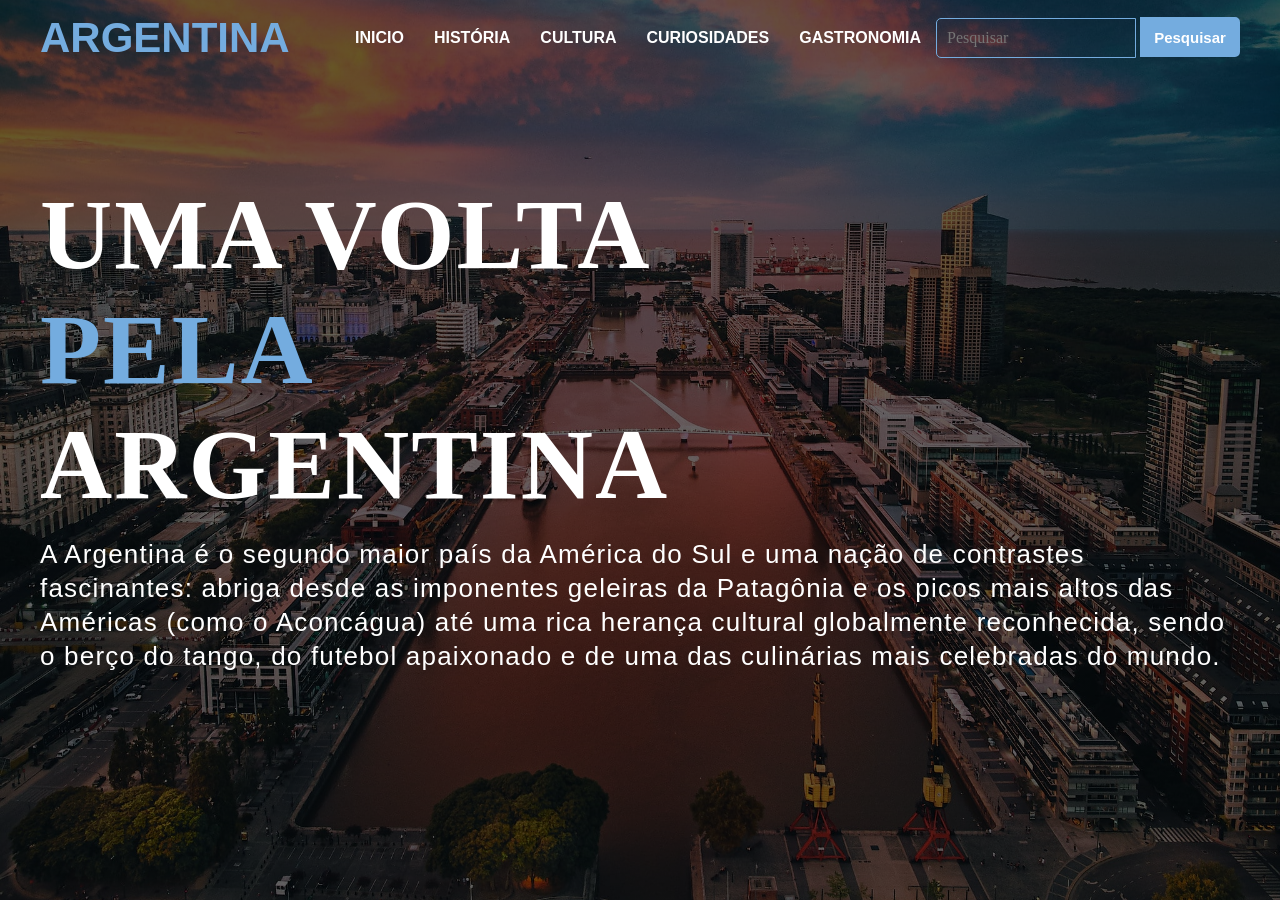
<file: index.html>
<!DOCTYPE html>
<html lang="pt-br">
<head>
    <meta charset="UTF-8">
    <meta name="viewport" content="width=device-width, initial-scale=1.0">
    <title>Argentina - Home</title>
    <link rel="stylesheet" href="estilo.css">
</head>
<body> 
    
    <div class="main">
       
        <header class="navbar">
            <div class="icon">
                <h2 class="logo">ARGENTINA</h2>
            </div>

            <nav class="menu">
                <ul>
                        <li><a href="index.html">INICIO</a></li>
                        <li><a href="historia.html">HISTÓRIA</a></li>
                        <li><a href="cultura.html">CULTURA</a></li>
                        <li><a href="curiosidade.html">CURIOSIDADES</a></li>
                        <li><a href="gastronomia.html">GASTRONOMIA</a></li>
                </ul>
            </nav>

           
            <div class="search">
                <input class="pesquisa1" type="pesquisa" name="" placeholder="Pesquisar">
                    <a href="#"><button class="btn">Pesquisar</button></a>
            </div>
        </header>

        
        <main class="content">
            <h1>UMA VOLTA <br><span>PELA</span> <br>ARGENTINA</h1>
            <p class="par">
             A Argentina é o segundo maior país da América do Sul e uma nação de contrastes fascinantes: abriga desde as imponentes geleiras da Patagônia e os picos mais altos das Américas (como o Aconcágua) até uma rica herança cultural globalmente reconhecida, sendo o berço do tango, do futebol apaixonado e de uma das culinárias mais celebradas do mundo.
               </p>
        </main>
        
    </div>
</body>
</html>
</file>
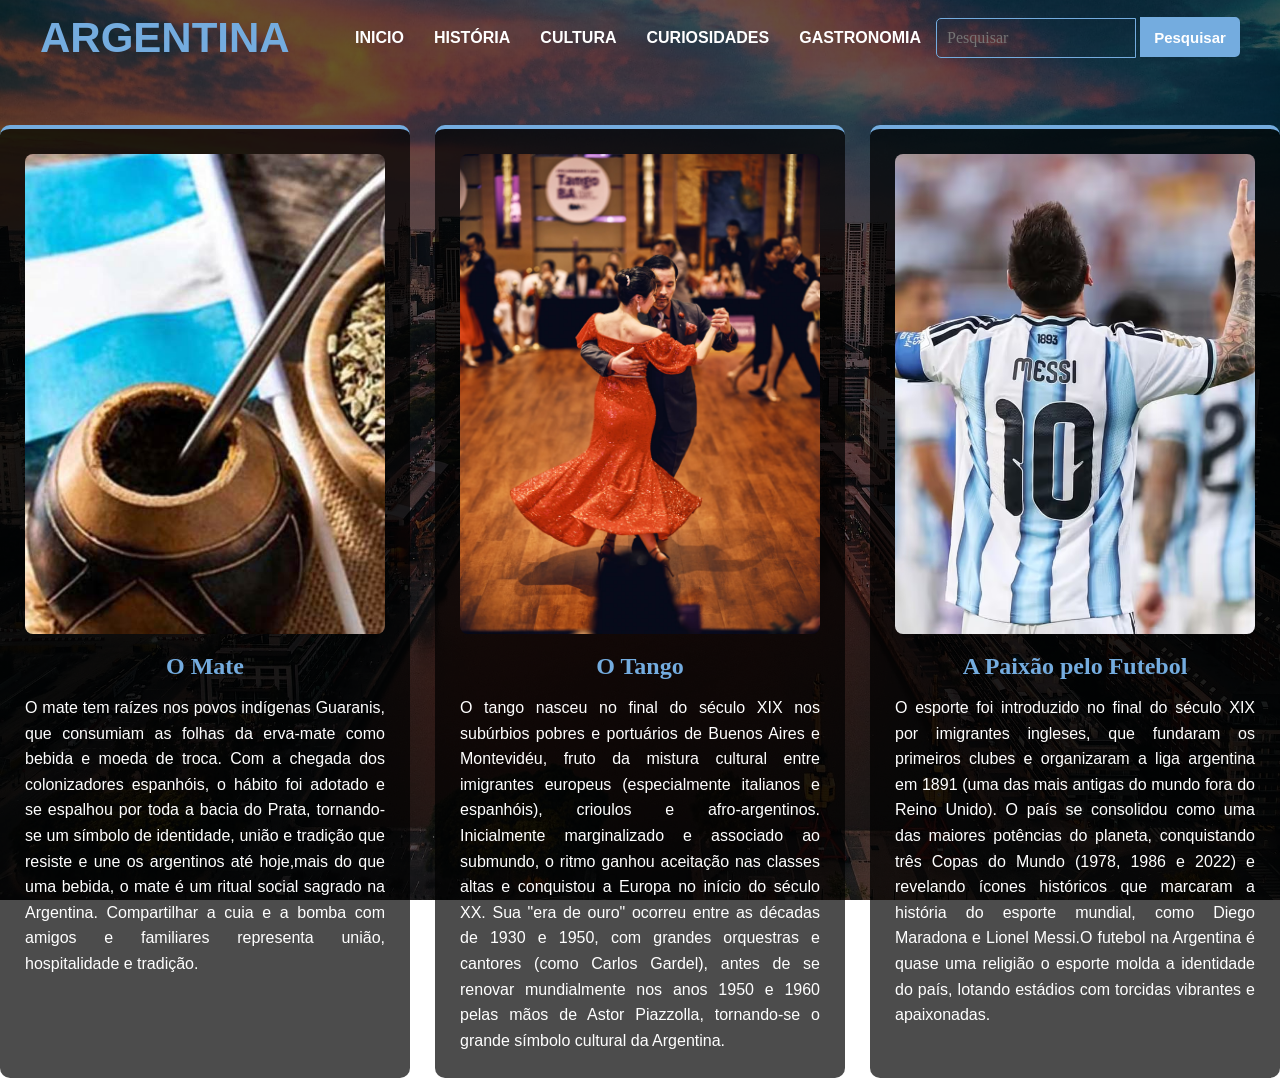
<file: cultura.html>
<!DOCTYPE html>
<html lang="pt-br">
<head>
    <meta charset="UTF-8">
    <title>Argentina - Cultura</title>
    <link rel="stylesheet" href="estilo.css">
</head>
<body> 
    <div class="main">
        <header>
            <div class="navbar">
                <div class="icon">
                    <h2 class="logo">ARGENTINA</h2>
                </div>

                <div class="menu">
                    <ul>
                        <li><a href="index.html">INICIO</a></li>
                        <li><a href="historia.html">HISTÓRIA</a></li>
                        <li><a href="cultura.html">CULTURA</a></li>
                        <li><a href="curiosidade.html">CURIOSIDADES</a></li>
                        <li><a href="gastronomia.html">GASTRONOMIA</a></li>
                    </ul>
                </div>

                <div class="search">
                    <input class="pesquisa1" type="pesquisa" name="" placeholder="Pesquisar">
                    <a href="#"><button class="btn">Pesquisar</button></a>
                </div>
            </div>
        </header>
    
        <!-- Seção de colunas com elementos da cultura argentina -->
        <div class="history-columns">
            
            <!-- Coluna 1: O Mate -->
            <div class="col">
                <img src="mate.jpg" alt="Cuia de Mate argentino" class="col-img">
                <h3>O Mate</h3>
                <p>O mate tem raízes nos povos indígenas Guaranis, que consumiam as folhas da erva-mate como bebida e moeda de troca.

Com a chegada dos colonizadores espanhóis, o hábito foi adotado e se espalhou por toda a bacia do Prata, tornando-se um símbolo de identidade, união e tradição que resiste e une os argentinos até hoje,mais do que uma bebida, o mate é um ritual social sagrado na Argentina. Compartilhar a cuia e a bomba com amigos e familiares representa união, hospitalidade e tradição.</p>
            </div>
            
            <!-- Coluna 2: O Tango (Já estava preenchido) -->
            <div class="col">
                <img src="danca-tango.jpg" alt="Casal dançando Tango" class="col-img">
                <h3>O Tango</h3>
                <p>O tango nasceu no final do século XIX nos subúrbios pobres e portuários de Buenos Aires e Montevidéu, fruto da mistura cultural entre imigrantes europeus (especialmente italianos e espanhóis), crioulos e afro-argentinos. Inicialmente marginalizado e associado ao submundo, o ritmo ganhou aceitação nas classes altas e conquistou a Europa no início do século XX. Sua "era de ouro" ocorreu entre as décadas de 1930 e 1950, com grandes orquestras e cantores (como Carlos Gardel), antes de se renovar mundialmente nos anos 1950 e 1960 pelas mãos de Astor Piazzolla, tornando-se o grande símbolo cultural da Argentina.</p>
            </div>
            
            <!-- Coluna 3: O Futebol -->
            <div class="col">
                <img src="paixao.avif" alt="Paixão pelo Futebol na Argentina" class="col-img">
                <h3>A Paixão pelo Futebol</h3>
                <p>O esporte foi introduzido no final do século XIX por imigrantes ingleses, que fundaram os primeiros clubes e organizaram a liga argentina em 1891 (uma das mais antigas do mundo fora do Reino Unido). O país se consolidou como uma das maiores potências do planeta, conquistando três Copas do Mundo (1978, 1986 e 2022) e revelando ícones históricos que marcaram a história do esporte mundial, como Diego Maradona e Lionel Messi.O futebol na Argentina é quase uma religião o esporte molda a identidade do país, lotando estádios com torcidas vibrantes e apaixonadas.</p>
            </div>

        </div>
    </div>
</body>
</html>
</file>
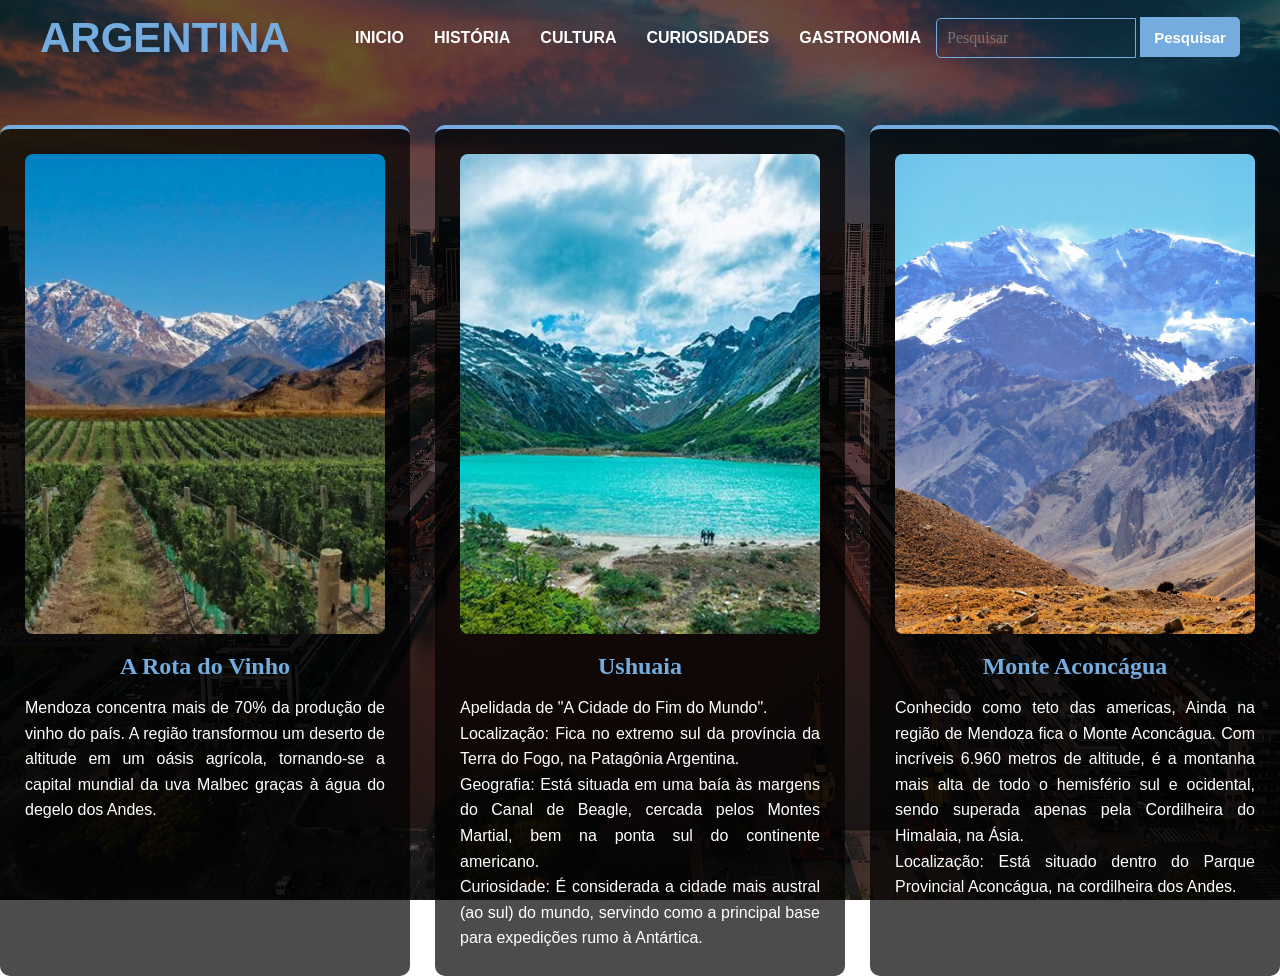
<file: curiosidade.html>
<!DOCTYPE html>
<html lang="pt-br">
<head>
    <meta charset="UTF-8">
    <title>Argentina - Curiosidades</title>
    <link rel="stylesheet" href="estilo.css">
</head>
<body> 
    <div class="main">
        <header>
            <div class="navbar">
                <div class="icon">
                    <h2 class="logo">ARGENTINA</h2>
                </div>

                <div class="menu">
                    <ul>
                        <li><a href="index.html">INICIO</a></li>
                        <li><a href="historia.html">HISTÓRIA</a></li>
                        <li><a href="cultura.html">CULTURA</a></li>
                        <li><a href="curiosidade.html">CURIOSIDADES</a></li>
                        <li><a href="gastronomia.html">GASTRONOMIA</a></li>
                    </ul>
                </div>

                <div class="search">
                    <input class="pesquisa1" type="pesquisa" name="" placeholder="Pesquisar">
                    <a href="#"><button class="btn">Pesquisar</button></a>
                </div>
            </div>
        </header>
    
        <div class="history-columns">
            <div class="col">
                <img src="vinho.webp" alt="Vinhedos em Mendoza" class="col-img">
                <h3> A Rota do Vinho</h3>
                <p>Mendoza concentra mais de 70% da produção de vinho do país. A região transformou um deserto de altitude em um oásis agrícola, tornando-se a capital mundial da uva Malbec graças à água do degelo dos Andes.</p>
            </div>
            
            <div class="col">
                <img src="fimdomundo.jpg" alt="Ushuaia com neve" class="col-img">
                <h3>  Ushuaia </h3>
                <p> Apelidada de "A Cidade do Fim do Mundo". </p>
                <p>Localização: Fica no extremo sul da província da Terra do Fogo, na Patagônia Argentina.</p>
                <p>Geografia: Está situada em uma baía às margens do Canal de Beagle, cercada pelos Montes Martial, bem na ponta sul do continente americano.</p>
                <P>Curiosidade: É considerada a cidade mais austral (ao sul) do mundo, servindo como a principal base para expedições rumo à Antártica.</P>
            </div>
            
            <div class="col">
                <img src="cerro-aconcagua.jpg" alt="Monte Aconcágua" class="col-img">
                <h3> Monte Aconcágua</h3>
                <p> Conhecido como teto das americas, Ainda na região de Mendoza fica o Monte Aconcágua. Com incríveis 6.960 metros de altitude, é a montanha mais alta de todo o hemisfério sul e ocidental, sendo superada apenas pela Cordilheira do Himalaia, na Ásia.</p>
                <p> Localização: Está situado dentro do Parque Provincial Aconcágua, na cordilheira dos Andes.</p>
            </div>
        </div>
    </div>
</body>
</html>
</file>
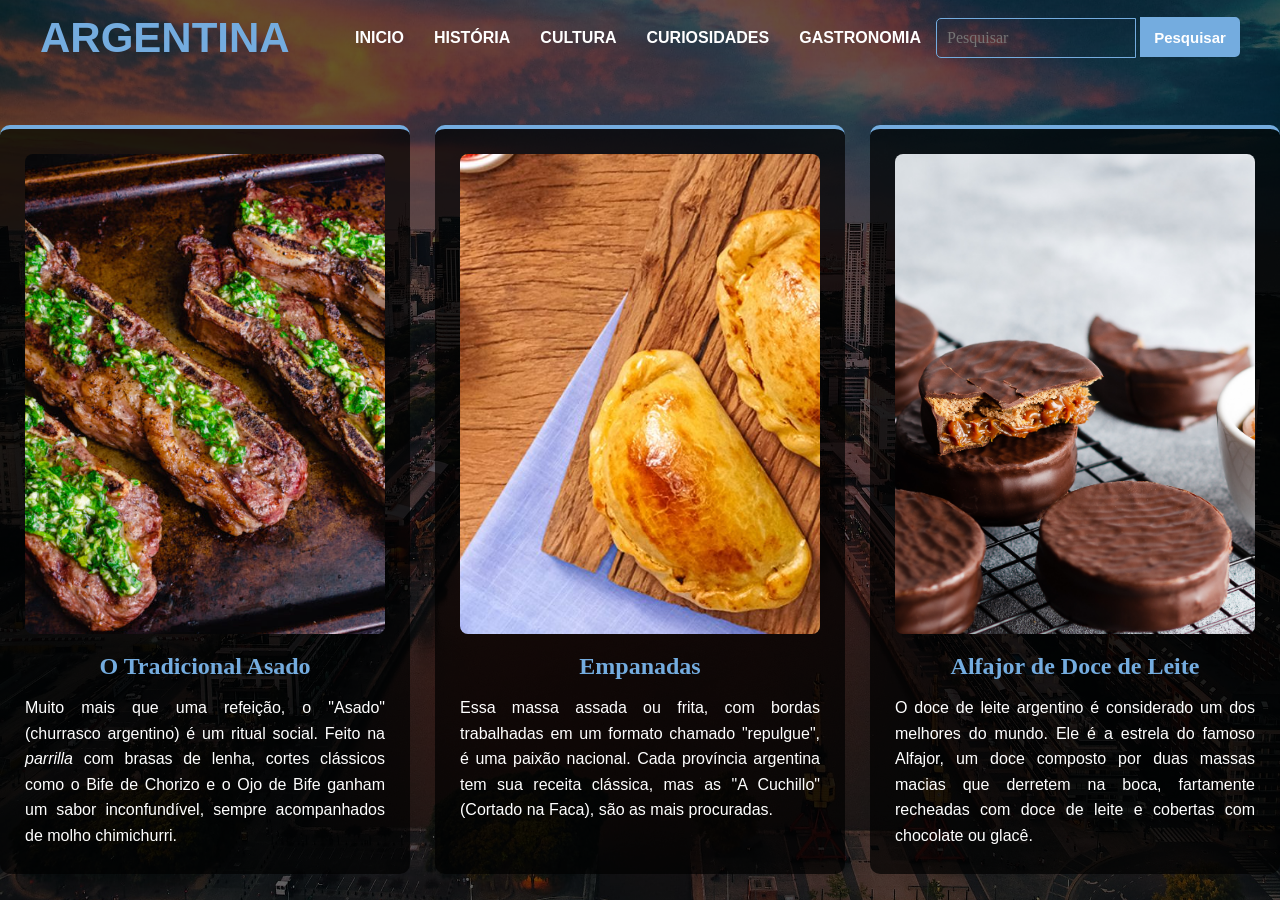
<file: gastronomia.html>
<!DOCTYPE html>
<html lang="pt-br">
<head>
    <meta charset="UTF-8">
    <title>Argentina - Gastronomia</title>
    <link rel="stylesheet" href="estilo.css">
</head>
<body> 
    <div class="main">
        <header>
            <div class="navbar">
                <div class="icon">
                    <h2 class="logo">ARGENTINA</h2>
                </div>

                <div class="menu">
                    <ul>
                        <li><a href="index.html">INICIO</a></li>
                        <li><a href="historia.html">HISTÓRIA</a></li>
                        <li><a href="cultura.html">CULTURA</a></li>
                        <li><a href="curiosidade.html">CURIOSIDADES</a></li>
                        <li><a href="gastronomia.html">GASTRONOMIA</a></li>
                    </ul>
                </div>

                <div class="search">
                    <input class="pesquisa1" type="pesquisa" name="" placeholder="Pesquisar">
                    <a href="#"><button class="btn">Pesquisar</button></a>
                </div>
            </div>
        </header>
        
        <div class="history-columns">
            <div class="col">
                <img src="churrasco.jpg" alt="Carnes na parrilla" class="col-img">
                <h3> O Tradicional Asado</h3>
                <p>Muito mais que uma refeição, o "Asado" (churrasco argentino) é um ritual social. Feito na <i>parrilla</i> com brasas de lenha, cortes clássicos como o Bife de Chorizo e o Ojo de Bife ganham um sabor inconfundível, sempre acompanhados de molho chimichurri.</p>
            </div>
            
            <div class="col">
                <img src="empadas.jpg" alt="Empanadas argentinas" class="col-img">
                <h3> Empanadas</h3>
                <p>Essa massa assada ou frita, com bordas trabalhadas em um formato chamado "repulgue", é uma paixão nacional. Cada província argentina tem sua receita clássica, mas as "A Cuchillo" (Cortado na Faca), são as mais procuradas.</p>
            </div>
            
            <div class="col">
                <img src="alfajor.jpeg" alt="Alfajor e Doce de Leite" class="col-img">
                <h3> Alfajor de Doce de Leite</h3>
                <p>O doce de leite argentino é considerado um dos melhores do mundo. Ele é a estrela do famoso Alfajor, um doce composto por duas massas macias que derretem na boca, fartamente recheadas com doce de leite e cobertas com chocolate ou glacê.</p>
            </div>
        </div>
    </div>
</body>
</html>
</file>
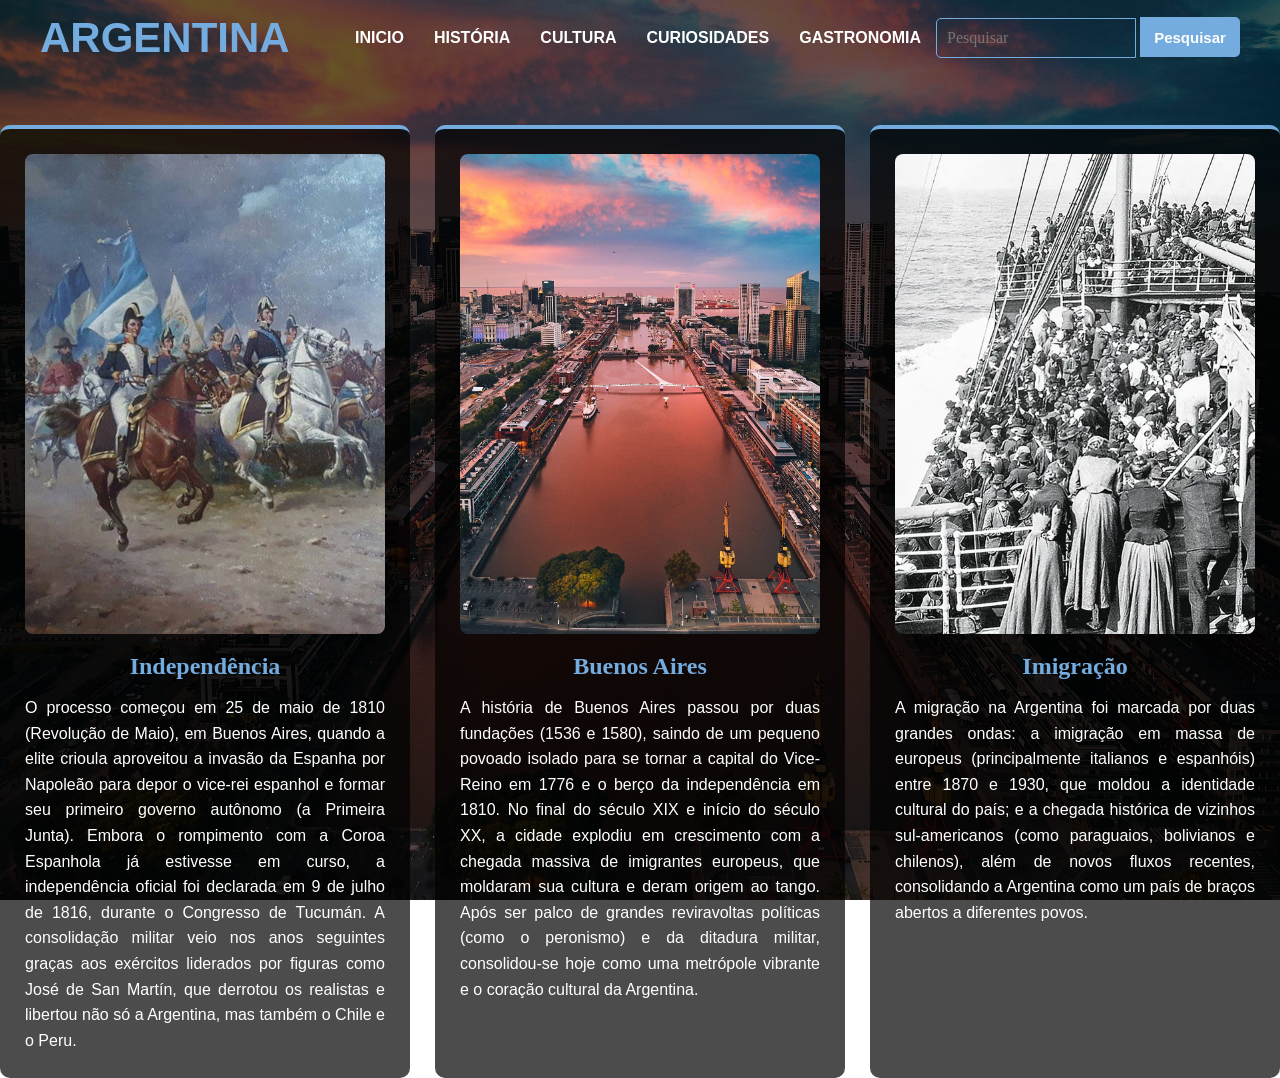
<file: historia.html>
<!DOCTYPE html>
<html lang="pt-br">
<head>
    <meta charset="UTF-8">
    <title>Argentina - História</title>
    <link rel="stylesheet" href="estilo.css">
</head>
<body> 
    <div class="main">
        <header>
            <div class="navbar">
                <div class="icon">
                    <h2 class="logo">ARGENTINA</h2>
                </div>

                <div class="menu">
                    <ul>
                        <li><a href="index.html">INICIO</a></li>
                        <li><a href="historia.html">HISTÓRIA</a></li>
                        <li><a href="cultura.html">CULTURA</a></li>
                        <li><a href="curiosidade.html">CURIOSIDADES</a></li>
                        <li><a href="gastronomia.html">GASTRONOMIA</a></li>
                    </ul>
                </div>

                <div class="search">
                   <input class="pesquisa1" type="pesquisa" name="" placeholder="Pesquisar">
                    <a href="#"><button class="btn">Pesquisar</button></a>
                </div>
            </div>
        </header>
        
        <div class="history-columns">
            <div class="col">
                <img src="independencia1.jpg" alt="Cabildo e Independência" class="col-img">
                <h3> Independência</h3>
                <p>O processo começou em 25 de maio de 1810 (Revolução de Maio), em Buenos Aires, quando a elite crioula aproveitou a invasão da Espanha por Napoleão para depor o vice-rei espanhol e formar seu primeiro governo autônomo (a Primeira Junta).

Embora o rompimento com a Coroa Espanhola já estivesse em curso, a independência oficial foi declarada em 9 de julho de 1816, durante o Congresso de Tucumán. A consolidação militar veio nos anos seguintes graças aos exércitos liderados por figuras como José de San Martín, que derrotou os realistas e libertou não só a Argentina, mas também o Chile e o Peru.</p>
            </div>
            
            <div class="col">
                <img src="buenoairescapa.jpg" alt="Casal dançando Tango" class="col-img">
                <h3>  Buenos Aires</h3>
                <p>A história de Buenos Aires passou por duas fundações (1536 e 1580), saindo de um pequeno povoado isolado para se tornar a capital do Vice-Reino em 1776 e o berço da independência em 1810. No final do século XIX e início do século XX,
                 a cidade explodiu em crescimento com a chegada massiva de imigrantes europeus, que moldaram sua cultura e deram origem ao tango. Após ser palco de grandes reviravoltas políticas (como o peronismo) e da ditadura militar, consolidou-se hoje como uma metrópole vibrante e o coração cultural da Argentina.</p>
                
            </div>
            
            
            <div class="col">
                <img src="imigracao-italiana.webp" alt="Caminito e Imigração" class="col-img">
                <h3> Imigração</h3>
                <p>A migração na Argentina foi marcada por duas grandes ondas: a imigração em massa de europeus (principalmente italianos e espanhóis) entre 1870 e 1930, que moldou a identidade cultural do país; e a chegada histórica de vizinhos sul-americanos (como paraguaios, bolivianos e chilenos), além de novos fluxos recentes, consolidando a Argentina como um país de braços abertos a diferentes povos.</p>
            </div>
        </div>
    </div>
</body>
</html>
</file>
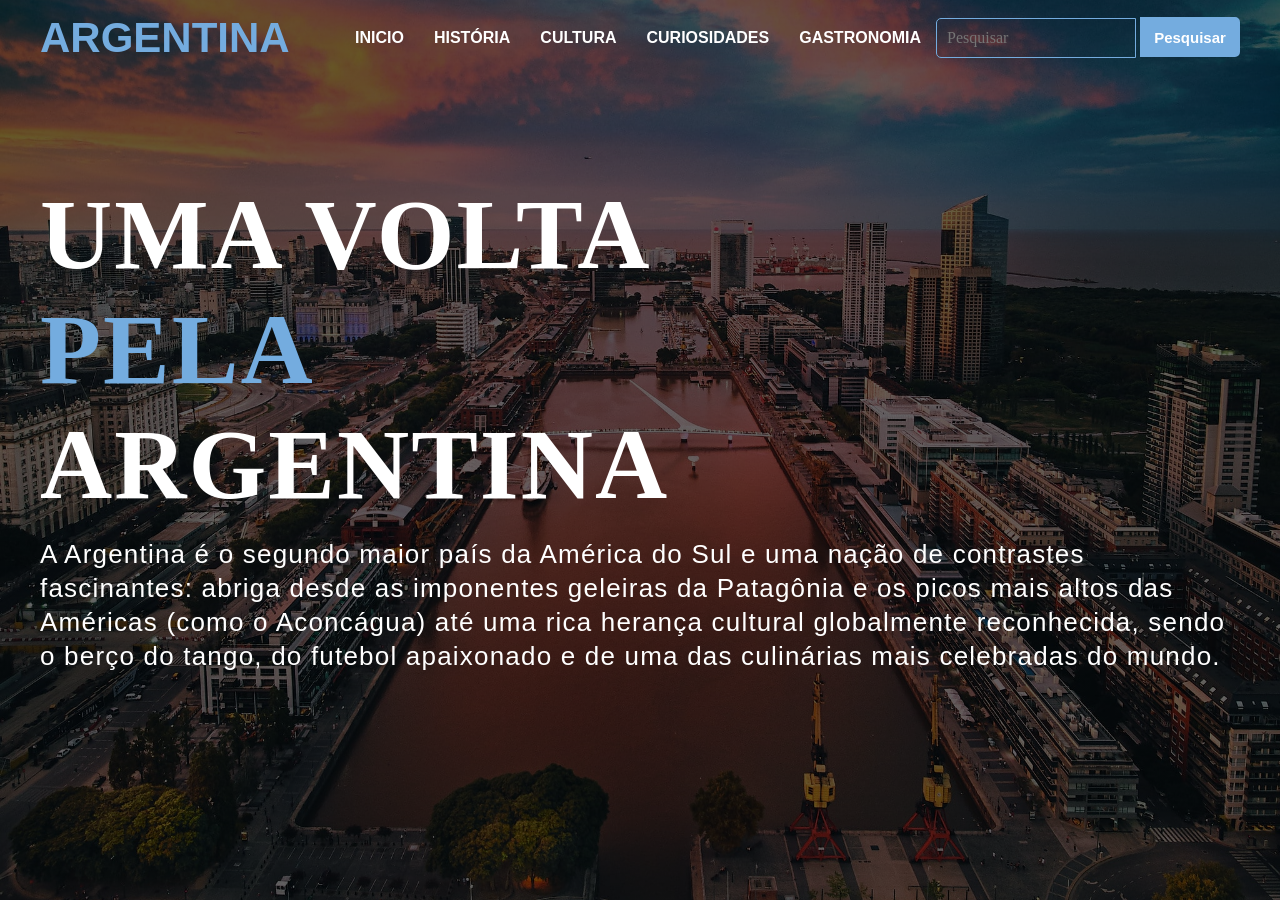
<file: site.html>
<!DOCTYPE html>
<html lang="pt-br">
<head>
    <meta charset="UTF-8">
    <meta name="viewport" content="width=device-width, initial-scale=1.0">
    <title>Argentina - Home</title>
    <link rel="stylesheet" href="estilo.css">
</head>
<body> 
    
    <div class="main">
       
        <header class="navbar">
            <div class="icon">
                <h2 class="logo">ARGENTINA</h2>
            </div>

            <nav class="menu">
                <ul>
                    <li><a href="site.html">INICIO</a></li>
                        <li><a href="historia.html">HISTÓRIA</a></li>
                        <li><a href="cultura.html">CULTURA</a></li>
                        <li><a href="curiosidade.html">CURIOSIDADES</a></li>
                        <li><a href="gastronomia.html">GASTRONOMIA</a></li>
                </ul>
            </nav>

           
            <div class="search">
                <input class="pesquisa1" type="pesquisa" name="" placeholder="Pesquisar">
                    <a href="#"><button class="btn">Pesquisar</button></a>
            </div>
        </header>

        
        <main class="content">
            <h1>UMA VOLTA <br><span>PELA</span> <br>ARGENTINA</h1>
            <p class="par">
             A Argentina é o segundo maior país da América do Sul e uma nação de contrastes fascinantes: abriga desde as imponentes geleiras da Patagônia e os picos mais altos das Américas (como o Aconcágua) até uma rica herança cultural globalmente reconhecida, sendo o berço do tango, do futebol apaixonado e de uma das culinárias mais celebradas do mundo.
               </p>
        </main>
        
    </div>
</body>
</html>
</file>
<file: estilo.css>
* {
    margin: 0;
    padding: 0;
    box-sizing: border-box;
}



.main {
    width: 100%;
    height: 100vh;
    background: linear-gradient(to top, rgba(0,0,0,0.6) 50%, rgba(0,0,0,0.6) 50%), url('buenoairescapa.jpg') center/cover;
   
}




.navbar {
    width: 1200px;
    height: 75px;
    margin: auto;
    display: flex;
    justify-content: space-between;
    align-items: center;
}

.icon {
    width: 300px;
}

.logo {
    color: #74acdf; 
    font-size: 42px;
    font-family: Arial, sans-serif;
    font-weight: bold;
}

.menu ul {
    display: flex;
    list-style: none;
}

.menu ul li {
    margin: 0 15px;
}

.menu ul li a {
    text-decoration: none;
    color: white;
    font-family: Arial, sans-serif;
    font-weight: bold;
    font-size: 16px;
    transition: 0.4s ease-in-out;
}

.menu ul li a:hover {
    color: #74acdf; 
}


.pesquisa {
    display: flex;
}

.pesquisa1 {
    font-family: 'Times New Roman', Times, serif;
    width: 200px;
    height: 40px;
    background: transparent;
    border: 1px solid #74acdf;
    color: white;
    font-size: 16px;
    padding: 10px;
    border-bottom-left-radius: 5px;
    border-top-left-radius: 5px;
    outline: none;
}

.btn {
    width: 100px;
    height: 40px;
    background: #74acdf;
    border: 2px solid #74acdf;
    color: white;
    font-size: 15px;
    border-bottom-right-radius: 5px;
    border-top-right-radius: 5px;
    cursor: pointer;
    font-weight: bold;
    transition: 0.3s;
}

.btn:hover {
    background: #f6b40e;
    border-color: #f6b40e;
    color: black;
}


.content {
    width: 1200px;
    margin: auto;
    color: white;
    position: relative;
    margin-top: 8%;
}

.content h1 {
    font-family: 'Times New Roman', Times, serif;
    font-size: 100px;
    letter-spacing: 2px;
}

.content h1 span {
    color: #74acdf;
}

.par {
    padding-bottom: 25px;
    font-family: Arial, sans-serif;
    font-size: 26px; 
    letter-spacing: 1.2px;
    line-height: 34px; 
    margin-top: 15px;
}

.historia {
    width: 1200px;
    margin: auto;
    color: #74acdf;
    position: relative;
    margin-top: 8%;
}

.historia h1 {
    font-family: 'Times New Roman', Times, serif;
    font-size: 70px;
    letter-spacing: 2px;
}

.h {
    padding-bottom: 25px;
    font-family: Arial, sans-serif;
    font-size: 20px;
    letter-spacing: 1.2px;
    line-height: 34px;
    margin-top: 15px;
    color: white; 
}


.history-columns {
    display: flex;
    justify-content: space-between;
    gap: 25px;
    margin-top: 50px;
    width: 100%;
}

.col {
    background: rgba(0, 0, 0, 0.7); /* Fundo escuro semitransparente */
    padding: 25px;
    border-radius: 10px;
    flex: 2; /* Faz todas as 3 colunas terem o mesmo tamanho */
    border-top: 4px solid #74acdf; /* Linha azul no topo */
    transition: 0.3s;
}

.col h3 {
    color: #74acdf;
    font-family: 'Times New Roman', Times, serif;
    font-size: 24px;
    margin-bottom: 15px;
    text-align: center;
}

.col p {
    color: white;
    font-family: Arial, sans-serif;
    font-size: 16px;
    line-height: 1.6;
    text-align: justify;
}


.col-img {
    width: 100%; 
    height: 480px; 
    object-fit: cover; 
    border-radius: 8px; 
    margin-bottom: 15px; 
}


.cn {
    width: 160px;
    height: 40px;
    background: #74acdf;
    border: none;
    margin-bottom: 10px;
    border-radius: 10px;
    cursor: pointer;
    transition: 0.4s ease;
}

.cn a {
    text-decoration: none;
    color: black;
    font-weight: bold;
    transition: 0.3s ease;
}

.cn:hover {
    background: white;
}
</file>
